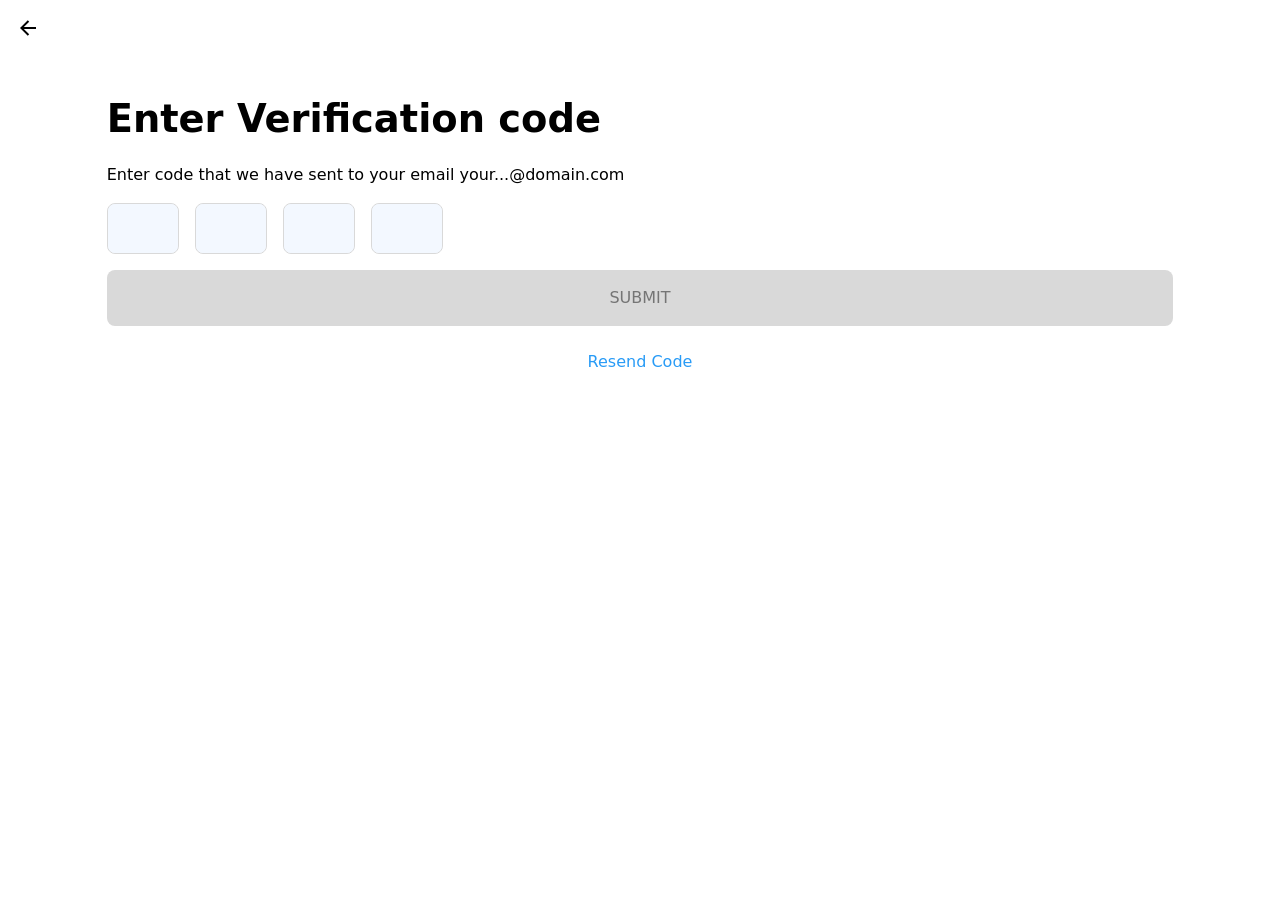
<file: index.html>
<!DOCTYPE html>
<html lang="en">
<head>
    <meta charset="UTF-8">
    <meta name="viewport" content="width=device-width, initial-scale=1.0">
    <link rel="stylesheet" href="output.css">
    <title>Code Verification</title>
</head>
<body>
    <main>
        <section>
            <div class="mt-4 ml-4">
                <button class="bg-none">
                    <img src="./back.svg" alt="back">
                </button>
            </div>

         <div class=" w-10/12 mx-auto">
            <h1 class="text-[2.4rem] font-[600] leading-[3rem] mt-[3rem] ">Enter Verification code</h1>

            <div class="mt-[1.25rem]">
                <p>Enter code that we have sent to your email your...@domain.com</p>
            </div>

            <div class="mt-4 flex items-center gap-[1rem]">
                <div class="w-[4.5rem] h-[3.2rem] rounded-[.5rem] border border-[#D9D9D9] bg-[#F3F8FF] ">
                    <input type="text" class="w-full h-full rounded-[.5rem] bg-[#F3F8FF] outline-none text-[1.4rem]">
                </div>
                <div class="w-[4.5rem] h-[3.2rem] rounded-[.5rem] border border-[#D9D9D9] bg-[#F3F8FF] ">
                    <input type="text" class="w-full h-full rounded-[.5rem] bg-[#F3F8FF] outline-none text-[1.4rem]">
                </div>
                <div class="w-[4.5rem] h-[3.2rem] rounded-[.5rem] border border-[#D9D9D9] bg-[#F3F8FF] ">
                    <input type="text" class="w-full h-full rounded-[.5rem] bg-[#F3F8FF] outline-none text-[1.4rem]">
                </div>
                <div class="w-[4.5rem] h-[3.2rem] rounded-[.5rem] border border-[#D9D9D9] bg-[#F3F8FF] ">
                    <input type="text" class="w-full h-full rounded-[.5rem] bg-[#F3F8FF] outline-none text-[1.4rem]">
                </div>
            </div>

            <button class="w-full bg-[#d9d9d9] p-4 flex items-center justify-center mt-4 rounded-[.5rem] text-[#757575] text-[1rem] font-[500]">
                SUBMIT
            </button>
            <button class="w-full bg-none p-4 flex items-center justify-center mt-2 rounded-[.5rem] text-[#289BF6] text-[1rem] font-[500]">
                Resend Code
            </button>
         </div>
        </section>
    </main>
</body>
</html>
</file>
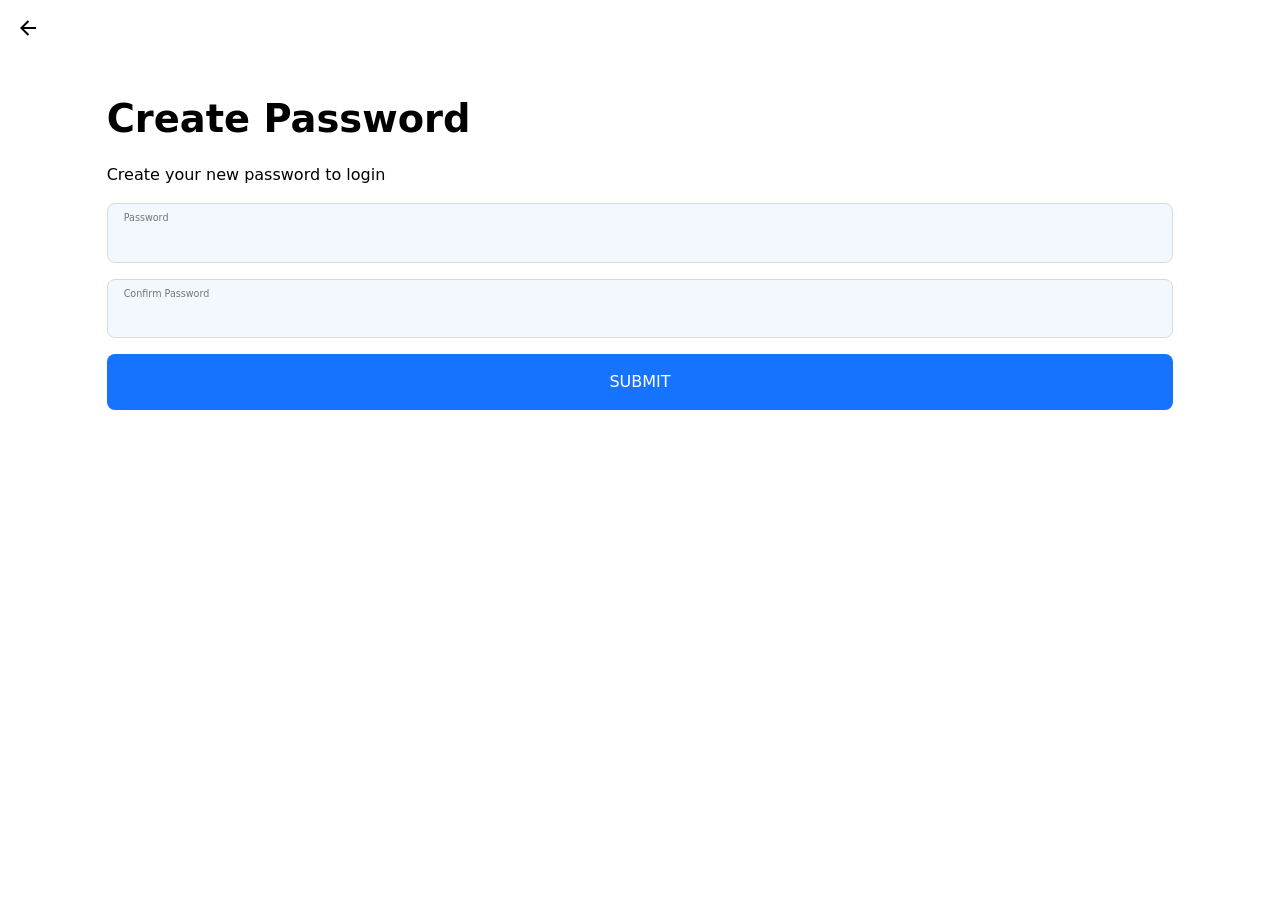
<file: password.html>
<!DOCTYPE html>
<html lang="en">
<head>
    <meta charset="UTF-8">
    <meta name="viewport" content="width=device-width, initial-scale=1.0">
    <link rel="stylesheet" href="output.css">
    <title>Code Verification</title>
</head>
<body>
    <main>
        <section>
            <div class="mt-4 ml-4">
                <button class="bg-none">
                    <img src="./back.svg" alt="back">
                </button>
            </div>

         <div class=" w-10/12 mx-auto">
            <h1 class="text-[2.4rem] font-[600] leading-[3rem] mt-[3rem] ">Create Password</h1>

            <div class="mt-[1.25rem]">
                <p>Create your new password to login</p>
            </div>

            <div class="mt-4 flex items-center flex-col gap-[1rem]">
                <div class="w-full rounded-[.5rem] border border-[#D9D9D9] bg-[#F3F8FF] ">
                    <label for="" class="text-[.6rem] font-[400] leading-[1rem] text-[#757575] ml-4">Password</label>
                    <input type="password" class="w-full  rounded-[.5rem] bg-[#F3F8FF] outline-none text-[1.4rem] ">
                </div>
                <div class="w-full  rounded-[.5rem] border border-[#D9D9D9] bg-[#F3F8FF]">
                    <label for="" class="text-[.6rem] font-[400] leading-[1rem] text-[#757575] ml-4">Confirm Password</label>
                    <input type="password" class="w-full rounded-[.5rem] bg-[#F3F8FF] outline-none text-[1.4rem] ">
                </div>
            </div>

            <button class="w-full bg-[#1573FE] p-4 flex items-center justify-center mt-4 rounded-[.5rem] text-white text-[1rem] font-[500]">
                SUBMIT
            </button>
         </div>
        </section>
    </main>
</body>
</html>
</file>
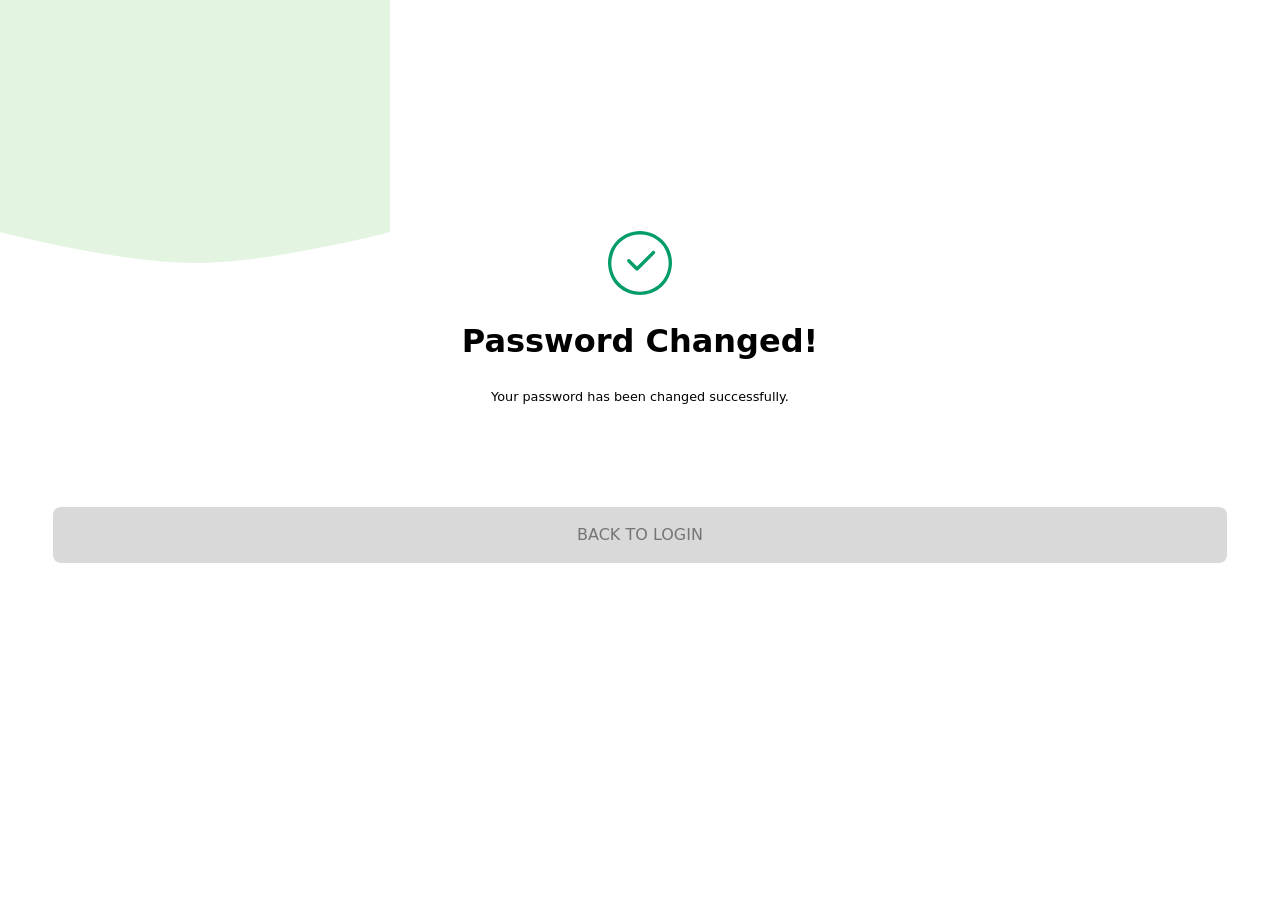
<file: success.html>
<!DOCTYPE html>
<html lang="en">
<head>
    <meta charset="UTF-8">
    <meta name="viewport" content="width=device-width, initial-scale=1.0">
    <link rel="stylesheet" href="output.css">
    <title>Password Changed</title>
</head>
<body class="w-screen h-screen">
    <div class="relative">
        <svg xmlns="http://www.w3.org/2000/svg" width="390" height="263" viewBox="0 0 390 263" fill="none">
            <path d="M0 0H390V232.085C390 232.085 271.719 263.122 194 263C117.05 262.878 0 232.085 0 232.085V0Z" fill="#E3F4E1"/>
            </svg>

            <div class="absolute  left-1/2 translate-x-[-50%] flex items-center justify-center translate-y-[-50%]">
                <svg class="absolute" xmlns="http://www.w3.org/2000/svg" width="114" height="128" viewBox="0 0 114 128" fill="none">
                    <path d="M51 2.4641C54.7128 0.320509 59.2872 0.320508 63 2.4641L107.292 28.0359C111.004 30.1795 113.292 34.141 113.292 38.4282V89.5718C113.292 93.859 111.004 97.8205 107.292 99.9641L63 125.536C59.2872 127.679 54.7128 127.679 51 125.536L6.70835 99.9641C2.99554 97.8205 0.708347 93.859 0.708347 89.5718V38.4282C0.708347 34.141 2.99553 30.1795 6.70835 28.0359L51 2.4641Z" fill="white"/>
                    </svg>

                    <img class="relative" src="./success-icon.svg" alt="">
            </div>
    </div>
    <h1 class="text-[2rem] font-[600] leading-[1.75rem] text-center mt-16 ">Password Changed!</h1>
    <p class="font-[400] text-[.8rem] leading-[1.25rem] text-center mt-8">Your password has been changed successfully.</p>

    <button class="w-11/12 bg-[#d9d9d9] p-4 flex mx-auto items-center justify-center mt-[100px] rounded-[.5rem] text-[#757575] text-[1rem] font-[500] uppercase">
        Back to login
    </button>
</body>
</html>
</file>
<file: output.css>
/*
! tailwindcss v3.3.2 | MIT License | https://tailwindcss.com
*/

/*
1. Prevent padding and border from affecting element width. (https://github.com/mozdevs/cssremedy/issues/4)
2. Allow adding a border to an element by just adding a border-width. (https://github.com/tailwindcss/tailwindcss/pull/116)
*/

*,
::before,
::after {
  box-sizing: border-box;
  /* 1 */
  border-width: 0;
  /* 2 */
  border-style: solid;
  /* 2 */
  border-color: #e5e7eb;
  /* 2 */
}

::before,
::after {
  --tw-content: '';
}

/*
1. Use a consistent sensible line-height in all browsers.
2. Prevent adjustments of font size after orientation changes in iOS.
3. Use a more readable tab size.
4. Use the user's configured `sans` font-family by default.
5. Use the user's configured `sans` font-feature-settings by default.
6. Use the user's configured `sans` font-variation-settings by default.
*/

html {
  line-height: 1.5;
  /* 1 */
  -webkit-text-size-adjust: 100%;
  /* 2 */
  -moz-tab-size: 4;
  /* 3 */
  -o-tab-size: 4;
     tab-size: 4;
  /* 3 */
  font-family: ui-sans-serif, system-ui, -apple-system, BlinkMacSystemFont, "Segoe UI", Roboto, "Helvetica Neue", Arial, "Noto Sans", sans-serif, "Apple Color Emoji", "Segoe UI Emoji", "Segoe UI Symbol", "Noto Color Emoji";
  /* 4 */
  font-feature-settings: normal;
  /* 5 */
  font-variation-settings: normal;
  /* 6 */
}

/*
1. Remove the margin in all browsers.
2. Inherit line-height from `html` so users can set them as a class directly on the `html` element.
*/

body {
  margin: 0;
  /* 1 */
  line-height: inherit;
  /* 2 */
}

/*
1. Add the correct height in Firefox.
2. Correct the inheritance of border color in Firefox. (https://bugzilla.mozilla.org/show_bug.cgi?id=190655)
3. Ensure horizontal rules are visible by default.
*/

hr {
  height: 0;
  /* 1 */
  color: inherit;
  /* 2 */
  border-top-width: 1px;
  /* 3 */
}

/*
Add the correct text decoration in Chrome, Edge, and Safari.
*/

abbr:where([title]) {
  -webkit-text-decoration: underline dotted;
          text-decoration: underline dotted;
}

/*
Remove the default font size and weight for headings.
*/

h1,
h2,
h3,
h4,
h5,
h6 {
  font-size: inherit;
  font-weight: inherit;
}

/*
Reset links to optimize for opt-in styling instead of opt-out.
*/

a {
  color: inherit;
  text-decoration: inherit;
}

/*
Add the correct font weight in Edge and Safari.
*/

b,
strong {
  font-weight: bolder;
}

/*
1. Use the user's configured `mono` font family by default.
2. Correct the odd `em` font sizing in all browsers.
*/

code,
kbd,
samp,
pre {
  font-family: ui-monospace, SFMono-Regular, Menlo, Monaco, Consolas, "Liberation Mono", "Courier New", monospace;
  /* 1 */
  font-size: 1em;
  /* 2 */
}

/*
Add the correct font size in all browsers.
*/

small {
  font-size: 80%;
}

/*
Prevent `sub` and `sup` elements from affecting the line height in all browsers.
*/

sub,
sup {
  font-size: 75%;
  line-height: 0;
  position: relative;
  vertical-align: baseline;
}

sub {
  bottom: -0.25em;
}

sup {
  top: -0.5em;
}

/*
1. Remove text indentation from table contents in Chrome and Safari. (https://bugs.chromium.org/p/chromium/issues/detail?id=999088, https://bugs.webkit.org/show_bug.cgi?id=201297)
2. Correct table border color inheritance in all Chrome and Safari. (https://bugs.chromium.org/p/chromium/issues/detail?id=935729, https://bugs.webkit.org/show_bug.cgi?id=195016)
3. Remove gaps between table borders by default.
*/

table {
  text-indent: 0;
  /* 1 */
  border-color: inherit;
  /* 2 */
  border-collapse: collapse;
  /* 3 */
}

/*
1. Change the font styles in all browsers.
2. Remove the margin in Firefox and Safari.
3. Remove default padding in all browsers.
*/

button,
input,
optgroup,
select,
textarea {
  font-family: inherit;
  /* 1 */
  font-size: 100%;
  /* 1 */
  font-weight: inherit;
  /* 1 */
  line-height: inherit;
  /* 1 */
  color: inherit;
  /* 1 */
  margin: 0;
  /* 2 */
  padding: 0;
  /* 3 */
}

/*
Remove the inheritance of text transform in Edge and Firefox.
*/

button,
select {
  text-transform: none;
}

/*
1. Correct the inability to style clickable types in iOS and Safari.
2. Remove default button styles.
*/

button,
[type='button'],
[type='reset'],
[type='submit'] {
  -webkit-appearance: button;
  /* 1 */
  background-color: transparent;
  /* 2 */
  background-image: none;
  /* 2 */
}

/*
Use the modern Firefox focus style for all focusable elements.
*/

:-moz-focusring {
  outline: auto;
}

/*
Remove the additional `:invalid` styles in Firefox. (https://github.com/mozilla/gecko-dev/blob/2f9eacd9d3d995c937b4251a5557d95d494c9be1/layout/style/res/forms.css#L728-L737)
*/

:-moz-ui-invalid {
  box-shadow: none;
}

/*
Add the correct vertical alignment in Chrome and Firefox.
*/

progress {
  vertical-align: baseline;
}

/*
Correct the cursor style of increment and decrement buttons in Safari.
*/

::-webkit-inner-spin-button,
::-webkit-outer-spin-button {
  height: auto;
}

/*
1. Correct the odd appearance in Chrome and Safari.
2. Correct the outline style in Safari.
*/

[type='search'] {
  -webkit-appearance: textfield;
  /* 1 */
  outline-offset: -2px;
  /* 2 */
}

/*
Remove the inner padding in Chrome and Safari on macOS.
*/

::-webkit-search-decoration {
  -webkit-appearance: none;
}

/*
1. Correct the inability to style clickable types in iOS and Safari.
2. Change font properties to `inherit` in Safari.
*/

::-webkit-file-upload-button {
  -webkit-appearance: button;
  /* 1 */
  font: inherit;
  /* 2 */
}

/*
Add the correct display in Chrome and Safari.
*/

summary {
  display: list-item;
}

/*
Removes the default spacing and border for appropriate elements.
*/

blockquote,
dl,
dd,
h1,
h2,
h3,
h4,
h5,
h6,
hr,
figure,
p,
pre {
  margin: 0;
}

fieldset {
  margin: 0;
  padding: 0;
}

legend {
  padding: 0;
}

ol,
ul,
menu {
  list-style: none;
  margin: 0;
  padding: 0;
}

/*
Prevent resizing textareas horizontally by default.
*/

textarea {
  resize: vertical;
}

/*
1. Reset the default placeholder opacity in Firefox. (https://github.com/tailwindlabs/tailwindcss/issues/3300)
2. Set the default placeholder color to the user's configured gray 400 color.
*/

input::-moz-placeholder, textarea::-moz-placeholder {
  opacity: 1;
  /* 1 */
  color: #9ca3af;
  /* 2 */
}

input::placeholder,
textarea::placeholder {
  opacity: 1;
  /* 1 */
  color: #9ca3af;
  /* 2 */
}

/*
Set the default cursor for buttons.
*/

button,
[role="button"] {
  cursor: pointer;
}

/*
Make sure disabled buttons don't get the pointer cursor.
*/

:disabled {
  cursor: default;
}

/*
1. Make replaced elements `display: block` by default. (https://github.com/mozdevs/cssremedy/issues/14)
2. Add `vertical-align: middle` to align replaced elements more sensibly by default. (https://github.com/jensimmons/cssremedy/issues/14#issuecomment-634934210)
   This can trigger a poorly considered lint error in some tools but is included by design.
*/

img,
svg,
video,
canvas,
audio,
iframe,
embed,
object {
  display: block;
  /* 1 */
  vertical-align: middle;
  /* 2 */
}

/*
Constrain images and videos to the parent width and preserve their intrinsic aspect ratio. (https://github.com/mozdevs/cssremedy/issues/14)
*/

img,
video {
  max-width: 100%;
  height: auto;
}

/* Make elements with the HTML hidden attribute stay hidden by default */

[hidden] {
  display: none;
}

*, ::before, ::after {
  --tw-border-spacing-x: 0;
  --tw-border-spacing-y: 0;
  --tw-translate-x: 0;
  --tw-translate-y: 0;
  --tw-rotate: 0;
  --tw-skew-x: 0;
  --tw-skew-y: 0;
  --tw-scale-x: 1;
  --tw-scale-y: 1;
  --tw-pan-x:  ;
  --tw-pan-y:  ;
  --tw-pinch-zoom:  ;
  --tw-scroll-snap-strictness: proximity;
  --tw-gradient-from-position:  ;
  --tw-gradient-via-position:  ;
  --tw-gradient-to-position:  ;
  --tw-ordinal:  ;
  --tw-slashed-zero:  ;
  --tw-numeric-figure:  ;
  --tw-numeric-spacing:  ;
  --tw-numeric-fraction:  ;
  --tw-ring-inset:  ;
  --tw-ring-offset-width: 0px;
  --tw-ring-offset-color: #fff;
  --tw-ring-color: rgb(59 130 246 / 0.5);
  --tw-ring-offset-shadow: 0 0 #0000;
  --tw-ring-shadow: 0 0 #0000;
  --tw-shadow: 0 0 #0000;
  --tw-shadow-colored: 0 0 #0000;
  --tw-blur:  ;
  --tw-brightness:  ;
  --tw-contrast:  ;
  --tw-grayscale:  ;
  --tw-hue-rotate:  ;
  --tw-invert:  ;
  --tw-saturate:  ;
  --tw-sepia:  ;
  --tw-drop-shadow:  ;
  --tw-backdrop-blur:  ;
  --tw-backdrop-brightness:  ;
  --tw-backdrop-contrast:  ;
  --tw-backdrop-grayscale:  ;
  --tw-backdrop-hue-rotate:  ;
  --tw-backdrop-invert:  ;
  --tw-backdrop-opacity:  ;
  --tw-backdrop-saturate:  ;
  --tw-backdrop-sepia:  ;
}

::backdrop {
  --tw-border-spacing-x: 0;
  --tw-border-spacing-y: 0;
  --tw-translate-x: 0;
  --tw-translate-y: 0;
  --tw-rotate: 0;
  --tw-skew-x: 0;
  --tw-skew-y: 0;
  --tw-scale-x: 1;
  --tw-scale-y: 1;
  --tw-pan-x:  ;
  --tw-pan-y:  ;
  --tw-pinch-zoom:  ;
  --tw-scroll-snap-strictness: proximity;
  --tw-gradient-from-position:  ;
  --tw-gradient-via-position:  ;
  --tw-gradient-to-position:  ;
  --tw-ordinal:  ;
  --tw-slashed-zero:  ;
  --tw-numeric-figure:  ;
  --tw-numeric-spacing:  ;
  --tw-numeric-fraction:  ;
  --tw-ring-inset:  ;
  --tw-ring-offset-width: 0px;
  --tw-ring-offset-color: #fff;
  --tw-ring-color: rgb(59 130 246 / 0.5);
  --tw-ring-offset-shadow: 0 0 #0000;
  --tw-ring-shadow: 0 0 #0000;
  --tw-shadow: 0 0 #0000;
  --tw-shadow-colored: 0 0 #0000;
  --tw-blur:  ;
  --tw-brightness:  ;
  --tw-contrast:  ;
  --tw-grayscale:  ;
  --tw-hue-rotate:  ;
  --tw-invert:  ;
  --tw-saturate:  ;
  --tw-sepia:  ;
  --tw-drop-shadow:  ;
  --tw-backdrop-blur:  ;
  --tw-backdrop-brightness:  ;
  --tw-backdrop-contrast:  ;
  --tw-backdrop-grayscale:  ;
  --tw-backdrop-hue-rotate:  ;
  --tw-backdrop-invert:  ;
  --tw-backdrop-opacity:  ;
  --tw-backdrop-saturate:  ;
  --tw-backdrop-sepia:  ;
}

.absolute {
  position: absolute;
}

.relative {
  position: relative;
}

.top-0 {
  top: 0px;
}

.left-1\/2 {
  left: 50%;
}

.bottom-0 {
  bottom: 0px;
}

.bottom-2 {
  bottom: 0.5rem;
}

.top-full {
  top: 100%;
}

.z-10 {
  z-index: 10;
}

.mx-auto {
  margin-left: auto;
  margin-right: auto;
}

.ml-4 {
  margin-left: 1rem;
}

.mt-2 {
  margin-top: 0.5rem;
}

.mt-4 {
  margin-top: 1rem;
}

.mt-\[1\.25rem\] {
  margin-top: 1.25rem;
}

.mt-\[3rem\] {
  margin-top: 3rem;
}

.mt-8 {
  margin-top: 2rem;
}

.mt-10 {
  margin-top: 2.5rem;
}

.mt-16 {
  margin-top: 4rem;
}

.mt-\[200px\] {
  margin-top: 200px;
}

.mt-\[100px\] {
  margin-top: 100px;
}

.flex {
  display: flex;
}

.h-\[3\.2rem\] {
  height: 3.2rem;
}

.h-full {
  height: 100%;
}

.h-screen {
  height: 100vh;
}

.w-10\/12 {
  width: 83.333333%;
}

.w-\[4\.5rem\] {
  width: 4.5rem;
}

.w-full {
  width: 100%;
}

.w-11\/12 {
  width: 91.666667%;
}

.w-screen {
  width: 100vw;
}

.translate-x-1\/2 {
  --tw-translate-x: 50%;
  transform: translate(var(--tw-translate-x), var(--tw-translate-y)) rotate(var(--tw-rotate)) skewX(var(--tw-skew-x)) skewY(var(--tw-skew-y)) scaleX(var(--tw-scale-x)) scaleY(var(--tw-scale-y));
}

.translate-x-\[1\/2\] {
  --tw-translate-x: 1/2;
  transform: translate(var(--tw-translate-x), var(--tw-translate-y)) rotate(var(--tw-rotate)) skewX(var(--tw-skew-x)) skewY(var(--tw-skew-y)) scaleX(var(--tw-scale-x)) scaleY(var(--tw-scale-y));
}

.translate-x-\[-1\/2\] {
  --tw-translate-x: -1/2;
  transform: translate(var(--tw-translate-x), var(--tw-translate-y)) rotate(var(--tw-rotate)) skewX(var(--tw-skew-x)) skewY(var(--tw-skew-y)) scaleX(var(--tw-scale-x)) scaleY(var(--tw-scale-y));
}

.translate-x-\[-50\%\] {
  --tw-translate-x: -50%;
  transform: translate(var(--tw-translate-x), var(--tw-translate-y)) rotate(var(--tw-rotate)) skewX(var(--tw-skew-x)) skewY(var(--tw-skew-y)) scaleX(var(--tw-scale-x)) scaleY(var(--tw-scale-y));
}

.translate-y-\[-50\%\] {
  --tw-translate-y: -50%;
  transform: translate(var(--tw-translate-x), var(--tw-translate-y)) rotate(var(--tw-rotate)) skewX(var(--tw-skew-x)) skewY(var(--tw-skew-y)) scaleX(var(--tw-scale-x)) scaleY(var(--tw-scale-y));
}

.flex-col {
  flex-direction: column;
}

.items-center {
  align-items: center;
}

.justify-center {
  justify-content: center;
}

.gap-\[1rem\] {
  gap: 1rem;
}

.rounded-\[\.5rem\] {
  border-radius: .5rem;
}

.border {
  border-width: 1px;
}

.border-\[\#D9D9D9\] {
  --tw-border-opacity: 1;
  border-color: rgb(217 217 217 / var(--tw-border-opacity));
}

.bg-\[\#1573FE\] {
  --tw-bg-opacity: 1;
  background-color: rgb(21 115 254 / var(--tw-bg-opacity));
}

.bg-\[\#F3F8FF\] {
  --tw-bg-opacity: 1;
  background-color: rgb(243 248 255 / var(--tw-bg-opacity));
}

.bg-\[\#d9d9d9\] {
  --tw-bg-opacity: 1;
  background-color: rgb(217 217 217 / var(--tw-bg-opacity));
}

.bg-red-800 {
  --tw-bg-opacity: 1;
  background-color: rgb(153 27 27 / var(--tw-bg-opacity));
}

.bg-blue-500 {
  --tw-bg-opacity: 1;
  background-color: rgb(59 130 246 / var(--tw-bg-opacity));
}

.bg-none {
  background-image: none;
}

.p-4 {
  padding: 1rem;
}

.text-center {
  text-align: center;
}

.text-\[\.6rem\] {
  font-size: .6rem;
}

.text-\[1\.4rem\] {
  font-size: 1.4rem;
}

.text-\[1rem\] {
  font-size: 1rem;
}

.text-\[2\.4rem\] {
  font-size: 2.4rem;
}

.text-\[1\.3rem\] {
  font-size: 1.3rem;
}

.text-\[2rem\] {
  font-size: 2rem;
}

.text-\[\.8rem\] {
  font-size: .8rem;
}

.font-\[400\] {
  font-weight: 400;
}

.font-\[500\] {
  font-weight: 500;
}

.font-\[600\] {
  font-weight: 600;
}

.uppercase {
  text-transform: uppercase;
}

.leading-\[1rem\] {
  line-height: 1rem;
}

.leading-\[3rem\] {
  line-height: 3rem;
}

.leading-\[1\.75rem\] {
  line-height: 1.75rem;
}

.leading-\[1\.25rem\] {
  line-height: 1.25rem;
}

.text-\[\#289BF6\] {
  --tw-text-opacity: 1;
  color: rgb(40 155 246 / var(--tw-text-opacity));
}

.text-\[\#757575\] {
  --tw-text-opacity: 1;
  color: rgb(117 117 117 / var(--tw-text-opacity));
}

.text-white {
  --tw-text-opacity: 1;
  color: rgb(255 255 255 / var(--tw-text-opacity));
}

.outline-none {
  outline: 2px solid transparent;
  outline-offset: 2px;
}
</file>
